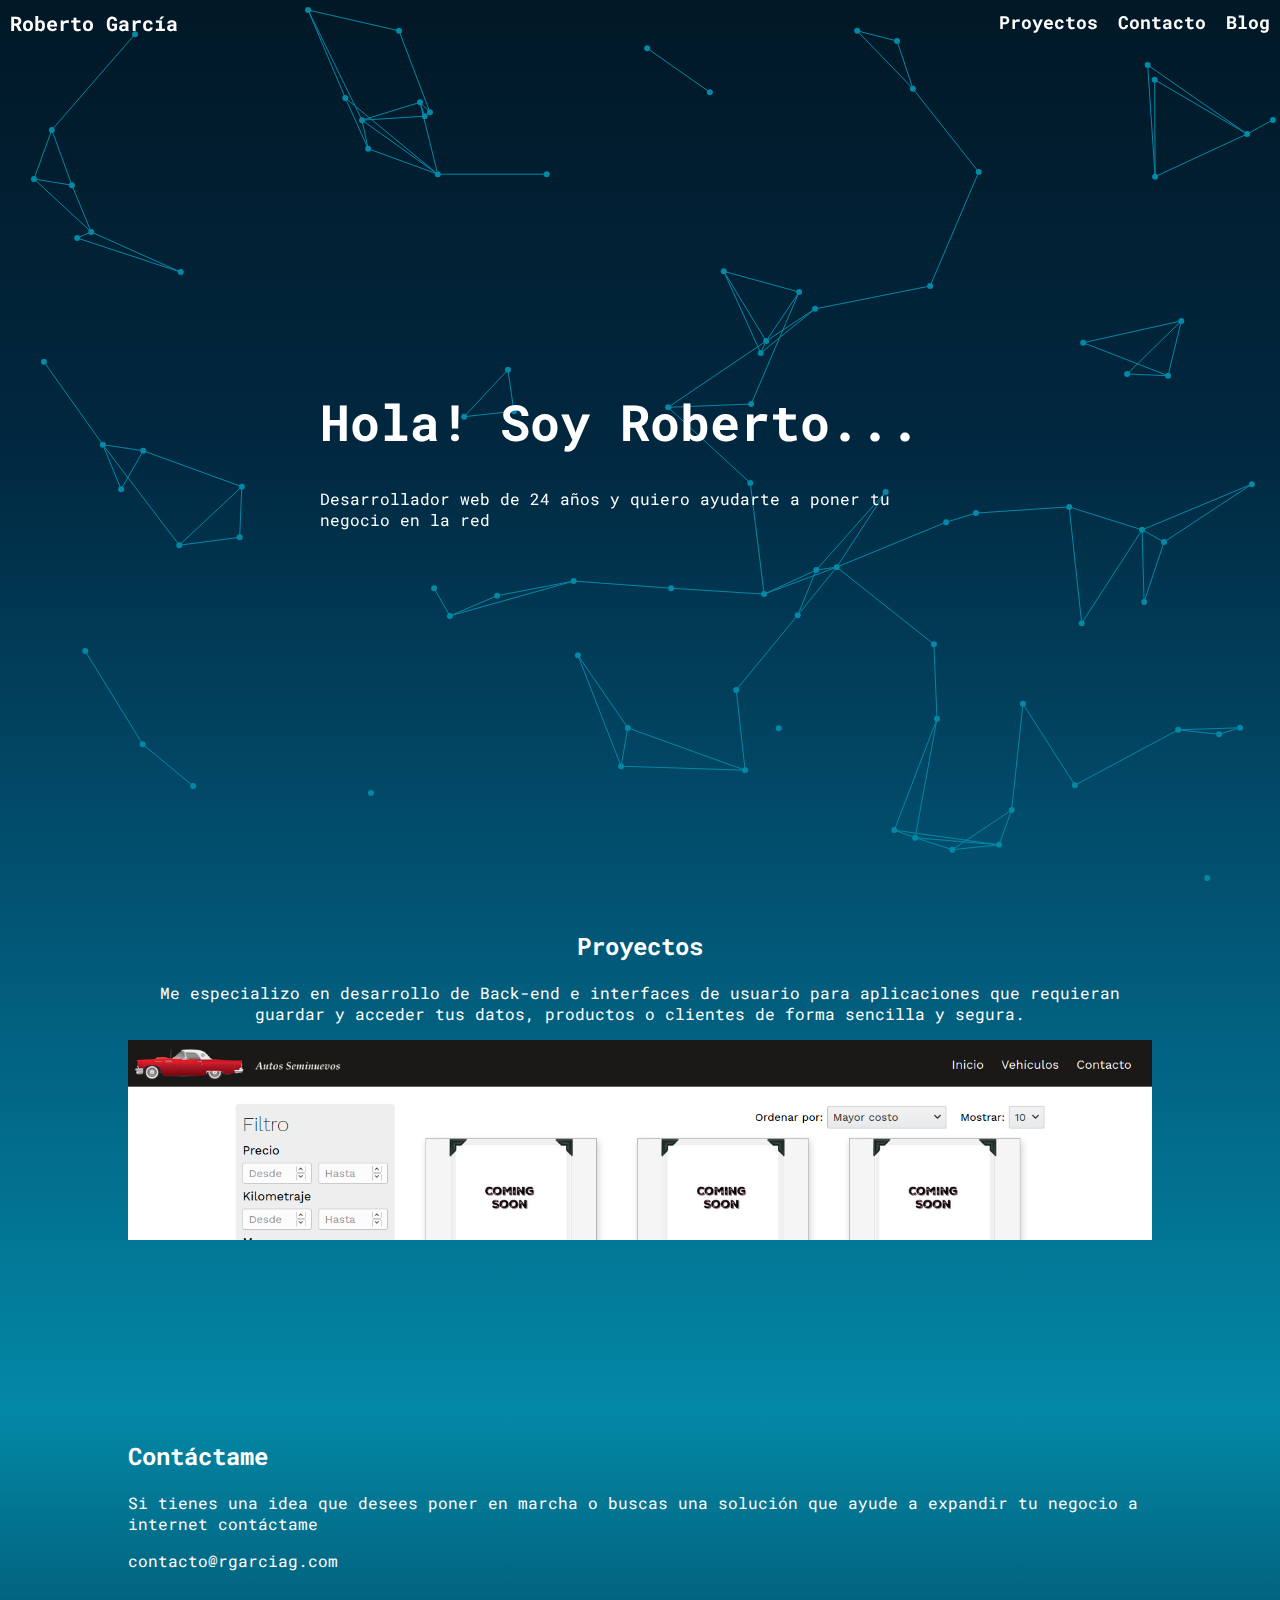
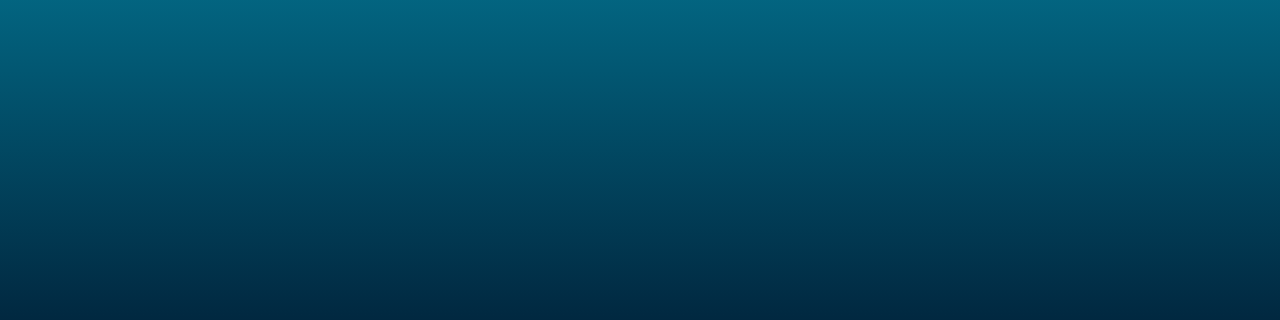
<file: index.html>
<!DOCTYPE html>
<html lang="es">
    <head>
        <meta charset="utf-8">
        <meta name="viewport" content="width=device-width, initial-scale=1">
		
		<link rel="preconnect" href="https://fonts.gstatic.com">
		<link href="https://fonts.googleapis.com/css2?family=Roboto+Mono:wght@100;400;700&display=swap" rel="stylesheet"> 
		<link rel="stylesheet" href="css/main.css"/>

		<title>Roberto Garc&iacute;a</title>
	</head>
	<body>
		<header class="site-header">
			<div id="canvas-container">
				<div class="barra">
					<div class="logo">
						<span>Roberto Garc&iacute;a</span>
					</div>
					<div class="navegacion">
						<div>
							<a href="#proyectos">Proyectos</a>
						</div>
						<div>
							<a href="#contacto">Contacto</a>
						</div>
						<div>
							<a href="#">Blog</a>
						</div>
					</div>
				</div>
				<canvas id="game">
				</canvas>
				<div class="titulo">
					<h1>Hola! Soy Roberto...</h1>
					<p>Desarrollador web de 24 a&ntilde;os y quiero ayudarte a poner tu negocio en la red</p>
				</div>
			</div>
		</header>
		
		<main id="proyectos">
			<div class="contenedor">
				<div class="encabezado">
					<h2>Proyectos</h2>
					<p>Me especializo en desarrollo de Back-end e interfaces de usuario para aplicaciones que requieran guardar y acceder tus datos, productos o clientes de forma sencilla y segura.</p>
				</div>
				<div class="catalogo">
					<div class="proyecto hover-to-show-link">
						<div class="descripcion-proyecto hover-to-show">
							<h4>Venta de Veh&iacute;culos Seminuevos</h4>
							<p>En este demo podr&aacute;s explorar mi trabajo para crear una página de venta de autos. Lo que se muestra es una mera platilla, pero juntos podemos crear una p&aacute;gina personalizada para tu negocio.</p>
						</div>
					</div>
				</div>
			</div>
		</main>

		<section id="contacto">
			<div class="contenedor">
				<h2>Cont&aacute;ctame</h2>
				<p>Si tienes una idea que desees poner en marcha o buscas una solución que ayude a expandir tu negocio a internet contáctame</p>
				<p>contacto@rgarciag.com</p>
			</div>
		</section>

		<footer>
		</footer>
		<script type="text/javascript" src="js/background.js"></script>
	</body>
</html>
</file>
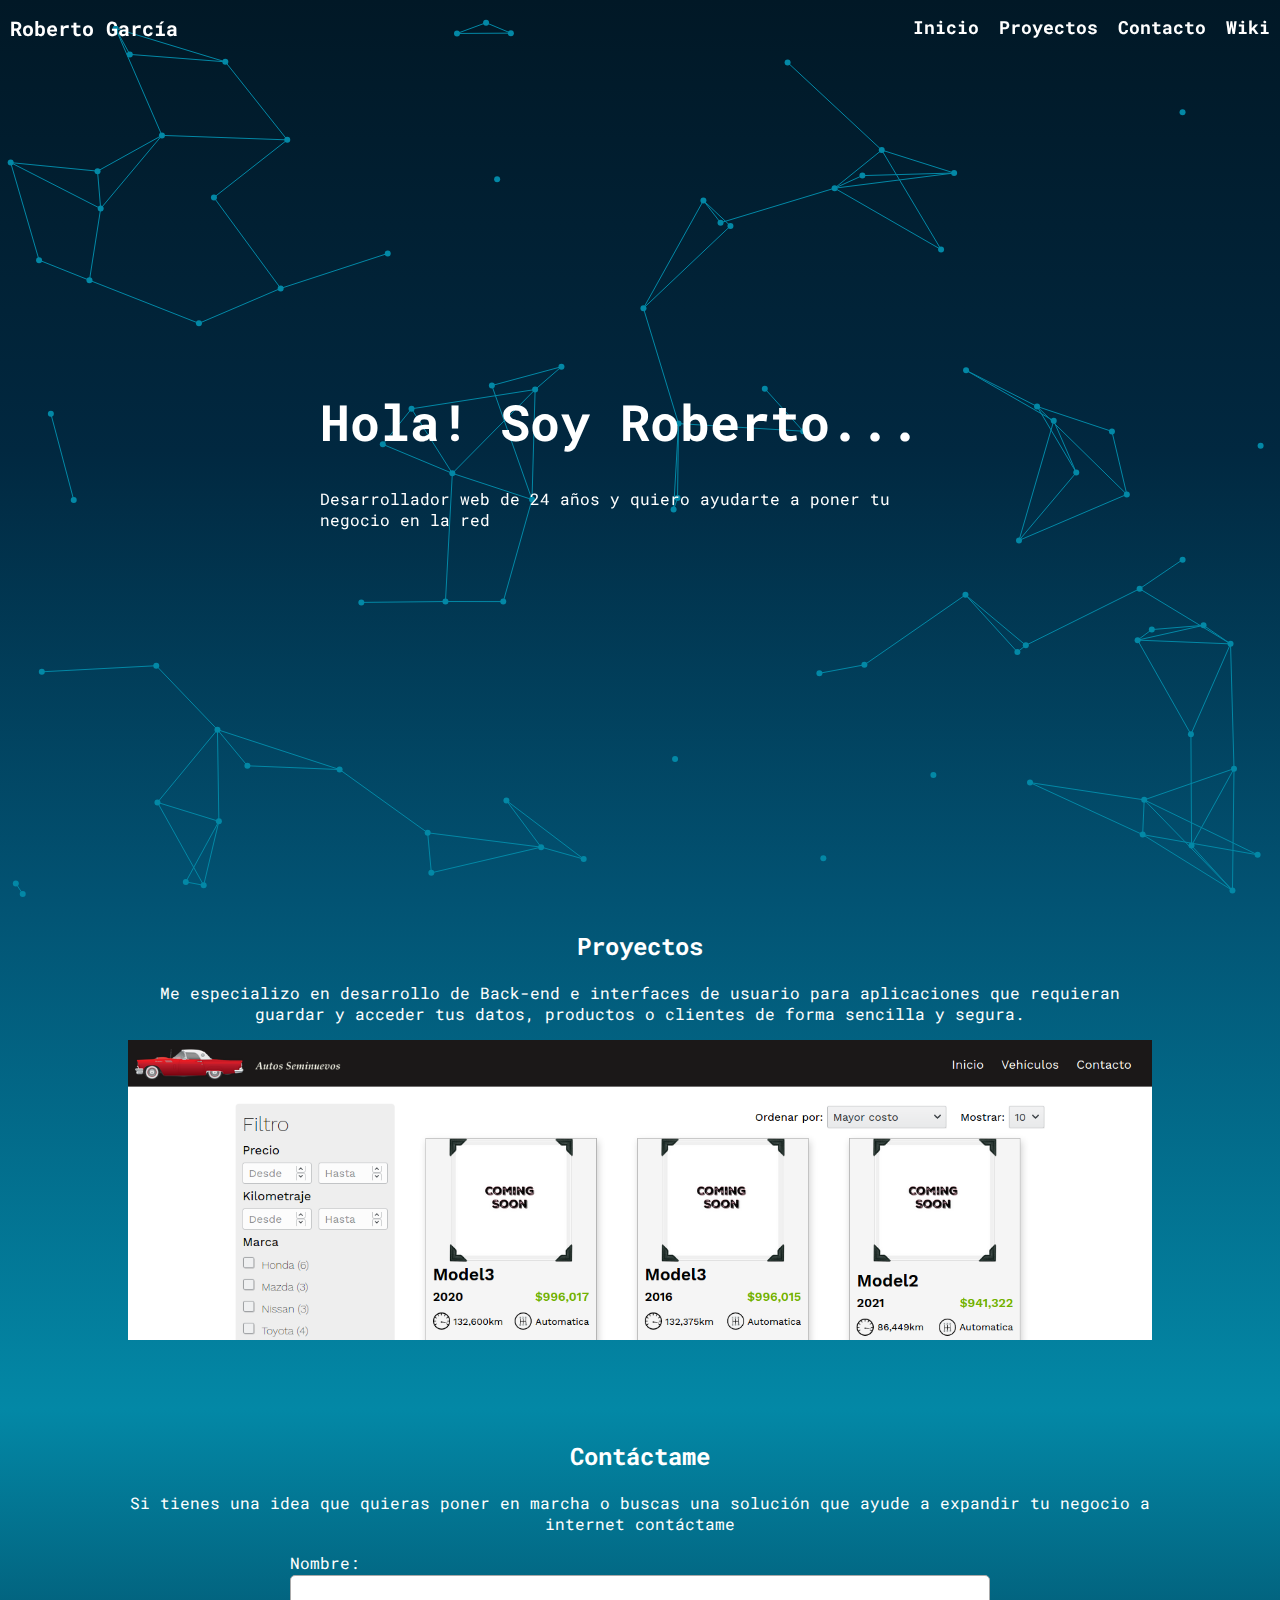
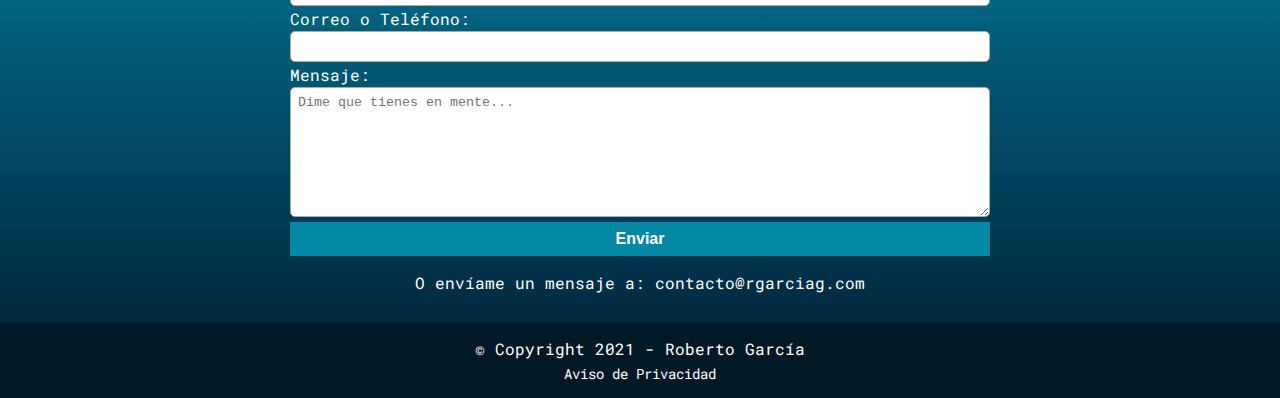
<file: public/index.html>
<!DOCTYPE html>
<html lang="es">
    <head>
        <meta charset="utf-8">
        <meta name="viewport" content="width=device-width, initial-scale=1">
		<meta property="og:title" content="Desarrollo de Software">
		<meta property="og:image" content="imgs/preview.png">
		
		<link rel="preconnect" href="https://fonts.gstatic.com">
		<link href="https://fonts.googleapis.com/css2?family=Roboto+Mono:wght@100;400;700&display=swap" rel="stylesheet"> 
		<link rel="stylesheet" href="css/main.css"/>

		<title>Roberto Garc&iacute;a</title>
	</head>
	<body>
		<header class="site-header">
			<div id="canvas-container">
				<div class="barra-inicio">
					<div class="logo">
						<span>Roberto Garc&iacute;a</span>
					</div>
					<div class="navegacion">
						<a href="#">
							<div>Inicio</div>
						</a>
						<a href="#proyectos">
							<div>Proyectos</div>
						</a>
						<a href="#contacto">
							<div>Contacto</div>
						</a>
						<a href="http://wiki.rgarciag.com" target="_blank">
							<div>Wiki</div>
						</a>
					</div>
				</div>
				<canvas id="game">
				</canvas>
				<div class="titulo">
					<h1>Hola! Soy Roberto...</h1>
					<p>Desarrollador web de 24 a&ntilde;os y quiero ayudarte a poner tu negocio en la red</p>
				</div>
			</div>
		</header>
		
		<main id="proyectos">
			<div class="contenedor">
				<div class="encabezado">
					<h2>Proyectos</h2>
					<p>Me especializo en desarrollo de Back-end e interfaces de usuario para aplicaciones que requieran guardar y acceder tus datos, productos o clientes de forma sencilla y segura.</p>
				</div>
				<div class="catalogo">
					<div class="proyecto hover-to-show-link">
						<div class="contenedor-preview">
							<img src="imgs/seminuevos.png" alt="Pagina de Vehiculos seminuevos"/>
						</div>
						<div class="descripcion-proyecto hover-to-show">
							<h4>Venta de Veh&iacute;culos Seminuevos</h4>
							<p>En este demo podr&aacute;s explorar mi trabajo para crear una página de venta de autos. Lo que se muestra es una mera platilla, pero juntos podemos crear una p&aacute;gina personalizada para tu negocio.</p>
							<a href="http://seminuevos.rgarciag.com" target="_blank">Ir a demo</a>
						</div>
					</div>
				</div>
			</div>
		</main>

		<section id="contacto">
			<div class="contenedor">
				<div class="encabezado">
					<h2>Cont&aacute;ctame</h2>
					<p>Si tienes una idea que quieras poner en marcha o buscas una solución que ayude a expandir tu negocio a internet contáctame</p>
				</div>
				<form id="form-contacto" class="form-contacto" action="contacto.php" method="POST">
					<div>
						<label for="name">Nombre:</label>
						<input type="text" id="name" name="name" required/>
					</div>
					<div>
						<label for="mailphone">Correo o Tel&eacute;fono:</label>
						<input type="text" id="mailphone" name="mailphone" required/>
					</div>
					<div>
						<label for="message">Mensaje:</label>
						<textarea id="message" name="message" placeholder="Dime que tienes en mente..." required></textarea>
					</div>
					<div>
						<button class="g-recaptcha" data-sitekey="6LdPVr8aAAAAAPNOtKsfUVYj6H03ull6Q5x7RUY7" data-callback="onSubmit" data-action="submit">Enviar</button>
					</div>
				</form>
				<div class="encabezado">
					<p>O envíame un mensaje a: contacto@rgarciag.com</p>
				</div>
			</div>
		</section>

		<footer class="site-footer">
			<div class="copy">
				<p>&#169; Copyright 2021 - Roberto Garc&iacute;a</p>
				<p class="disclaimer"><a href="aviso.html">Aviso de Privacidad</a></p>
			</div>
		</footer>
		<script src="https://www.google.com/recaptcha/api.js"></script>
		<script type="text/javascript" src="js/background.js"></script>
		<script type="text/javascript" src="js/main.js"></script>
	</body>
</html>
</file>
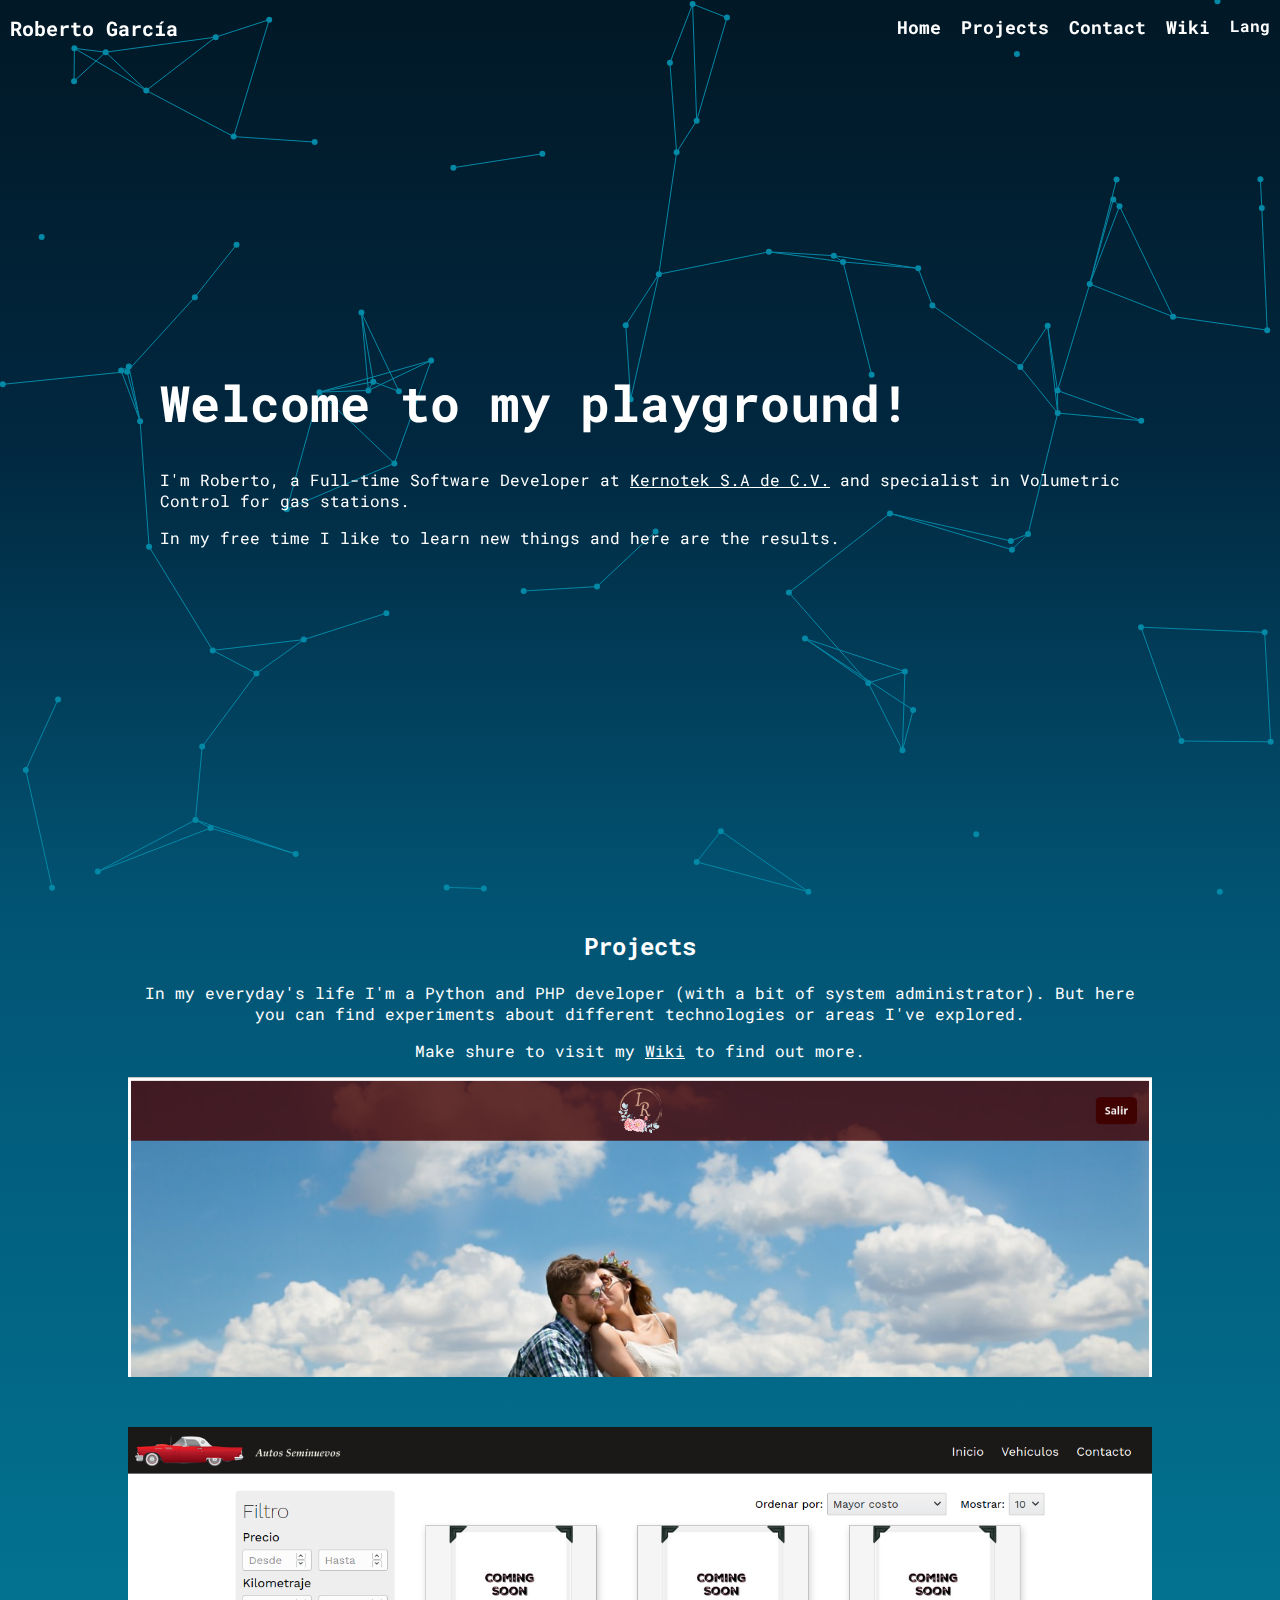
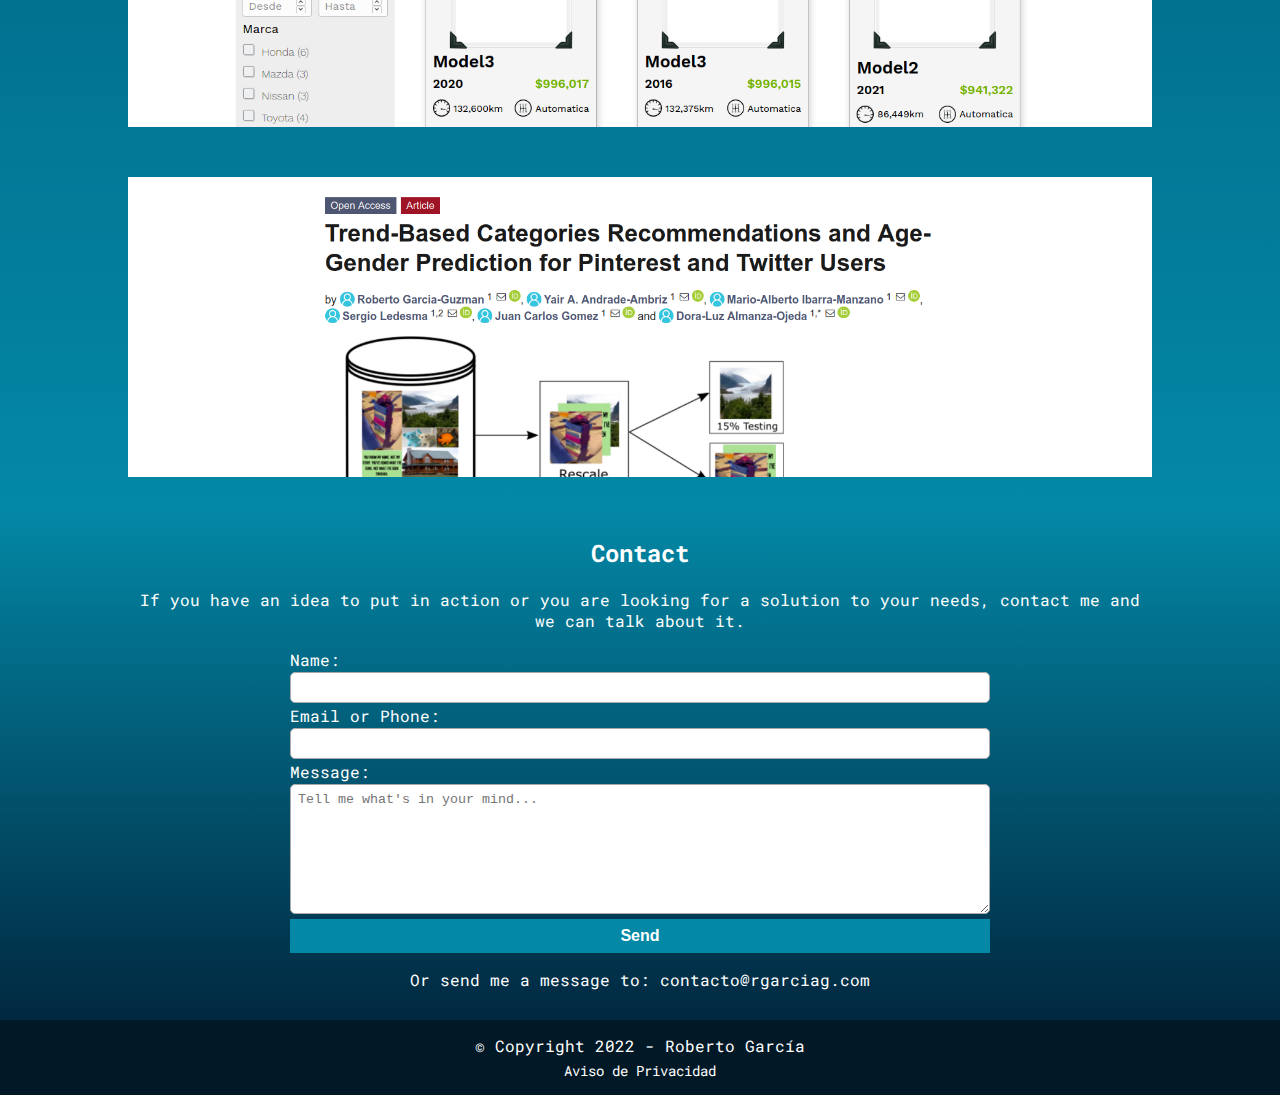
<file: public/en/index.html>
<!DOCTYPE html>
<html lang="es">
    <head>
        <meta charset="utf-8">
        <meta name="viewport" content="width=device-width, initial-scale=1">
		<meta property="og:title" content="Software Development">
		<meta property="og:image" content="imgs/preview.png">
		
		<link rel="preconnect" href="https://fonts.gstatic.com">
		<link href="https://fonts.googleapis.com/css2?family=Roboto+Mono:wght@100;400;700&display=swap" rel="stylesheet"> 
		<link rel="stylesheet" href="css/main.css"/>

		<title>Roberto Garc&iacute;a</title>
	</head>
	<body>
		<header class="site-header">
			<div id="canvas-container">
				<div class="barra-inicio">
					<div class="logo">
						<span>Roberto Garc&iacute;a</span>
					</div>
					<div class="navegacion">
						<a href="#">
							<div>Home</div>
						</a>
						<a href="#proyectos">
							<div>Projects</div>
						</a>
						<a href="#contacto">
							<div>Contact</div>
						</a>
						<a href="http://wiki.rgarciag.com" target="_blank">
							<div>Wiki</div>
						</a>
						<div class="dropdown">
							<button class="dropbtn">Lang</button>
							<div class="dropdown-content">
								<a href="/es">Espa&ntilde;ol</a>
							</div>
						</div>
					</div>
				</div>
				<canvas id="game">
				</canvas>
				<div class="titulo">
					<h1>Welcome to my playground!</h1>
					<p>I'm Roberto, a Full-time Software Developer at <a href="https://kernotek.mx" target="_blank">Kernotek S.A de C.V.</a> and specialist in Volumetric Control for gas stations.</p>
					<p>In my free time I like to learn new things and here are the results.</p>
				</div>
			</div>
		</header>
		
		<main id="proyectos">
			<div class="contenedor">
				<div class="encabezado">
					<h2>Projects</h2>
					<p>In my everyday's life I'm a Python and PHP developer (with a bit of system administrator). But here you can find experiments about different technologies or areas I've explored.</p>
					<p>Make shure to visit my <a href="http://wiki.rgarciag.com">Wiki</a> to find out more.</p>
				</div>
				<div class="catalogo">
					<div class="proyecto hover-to-show-link">
						<div class="contenedor-preview">
							<img src="imgs/miboda.png" alt="My wedding invitation"/>
						</div>
						<div class="descripcion-proyecto hover-to-show">
							<h4>My wedding invitation</h4>
							<p>I recently got married and decided to make my own wedding invitations. Here you can see a demo of how it looks like. Access with the credentials User: demo Password: demo.</p>
							<a href="https://demo.isisyroberto.com" target="_blank">Go to demo</a>
						</div>
					</div>
					<div class="proyecto hover-to-show-link">
						<div class="contenedor-preview">
							<img src="imgs/seminuevos.png" alt="Used Car For Sale"/>
						</div>
						<div class="descripcion-proyecto hover-to-show">
							<h4>Used Cars For Sale</h4>
							<p>In this demo you can explore a simple web page created to feature cars for sale. What you'lls see is only a template, but it can be easily adapted to someone's needs.</p>
							<a href="http://seminuevos.rgarciag.com" target="_blank">Go to demo</a>
						</div>
					</div>
					<div class="proyecto hover-to-show-link">
						<div class="contenedor-preview">
							<img src="imgs/article.png" alt="CNN Paper"/>
						</div>
						<div class="descripcion-proyecto hover-to-show">
							<h4>Convolutional Neural Networks Paper</h4>
							<p>During my time as a student I wrote an article about how neural networks can be used to infer relevant information from users in social media. The article was published in 2020 on an indexed journal.</p>
							<a href="https://www.mdpi.com/2076-3417/10/17/5957" target="_blank">Read paper</a>
						</div>
					</div>
				</div>
			</div>
		</main>

		<section id="contacto">
			<div class="contenedor">
				<div class="encabezado">
					<h2>Contact</h2>
					<p>If you have an idea to put in action or you are looking for a solution to your needs, contact me and we can talk about it.</p>
				</div>
				<form id="form-contacto" class="form-contacto" action="contacto.php" method="POST">
					<div>
						<label for="name">Name:</label>
						<input type="text" id="name" name="name" required/>
					</div>
					<div>
						<label for="mailphone">Email or Phone:</label>
						<input type="text" id="mailphone" name="mailphone" required/>
					</div>
					<div>
						<label for="message">Message:</label>
						<textarea id="message" name="message" placeholder="Tell me what's in your mind..." required></textarea>
					</div>
					<div>
						<button class="g-recaptcha" data-sitekey="6LciEF0lAAAAAEze5W9zzGHGxtOw9tnZ8fO5Wa36" data-callback="onSubmit" data-action="submit">Send</button>
					</div>
				</form>
				<div class="encabezado">
					<p>Or send me a message to: contacto@rgarciag.com</p>
				</div>
			</div>
		</section>

		<footer class="site-footer">
			<div class="copy">
				<p>&#169; Copyright 2022 - Roberto Garc&iacute;a</p>
				<p class="disclaimer"><a href="aviso.html">Aviso de Privacidad</a></p>
			</div>
		</footer>
		<script src="https://www.google.com/recaptcha/api.js"></script>
		<script type="text/javascript" src="js/background.js"></script>
		<script type="text/javascript" src="js/main.js"></script>
	</body>
</html>
</file>
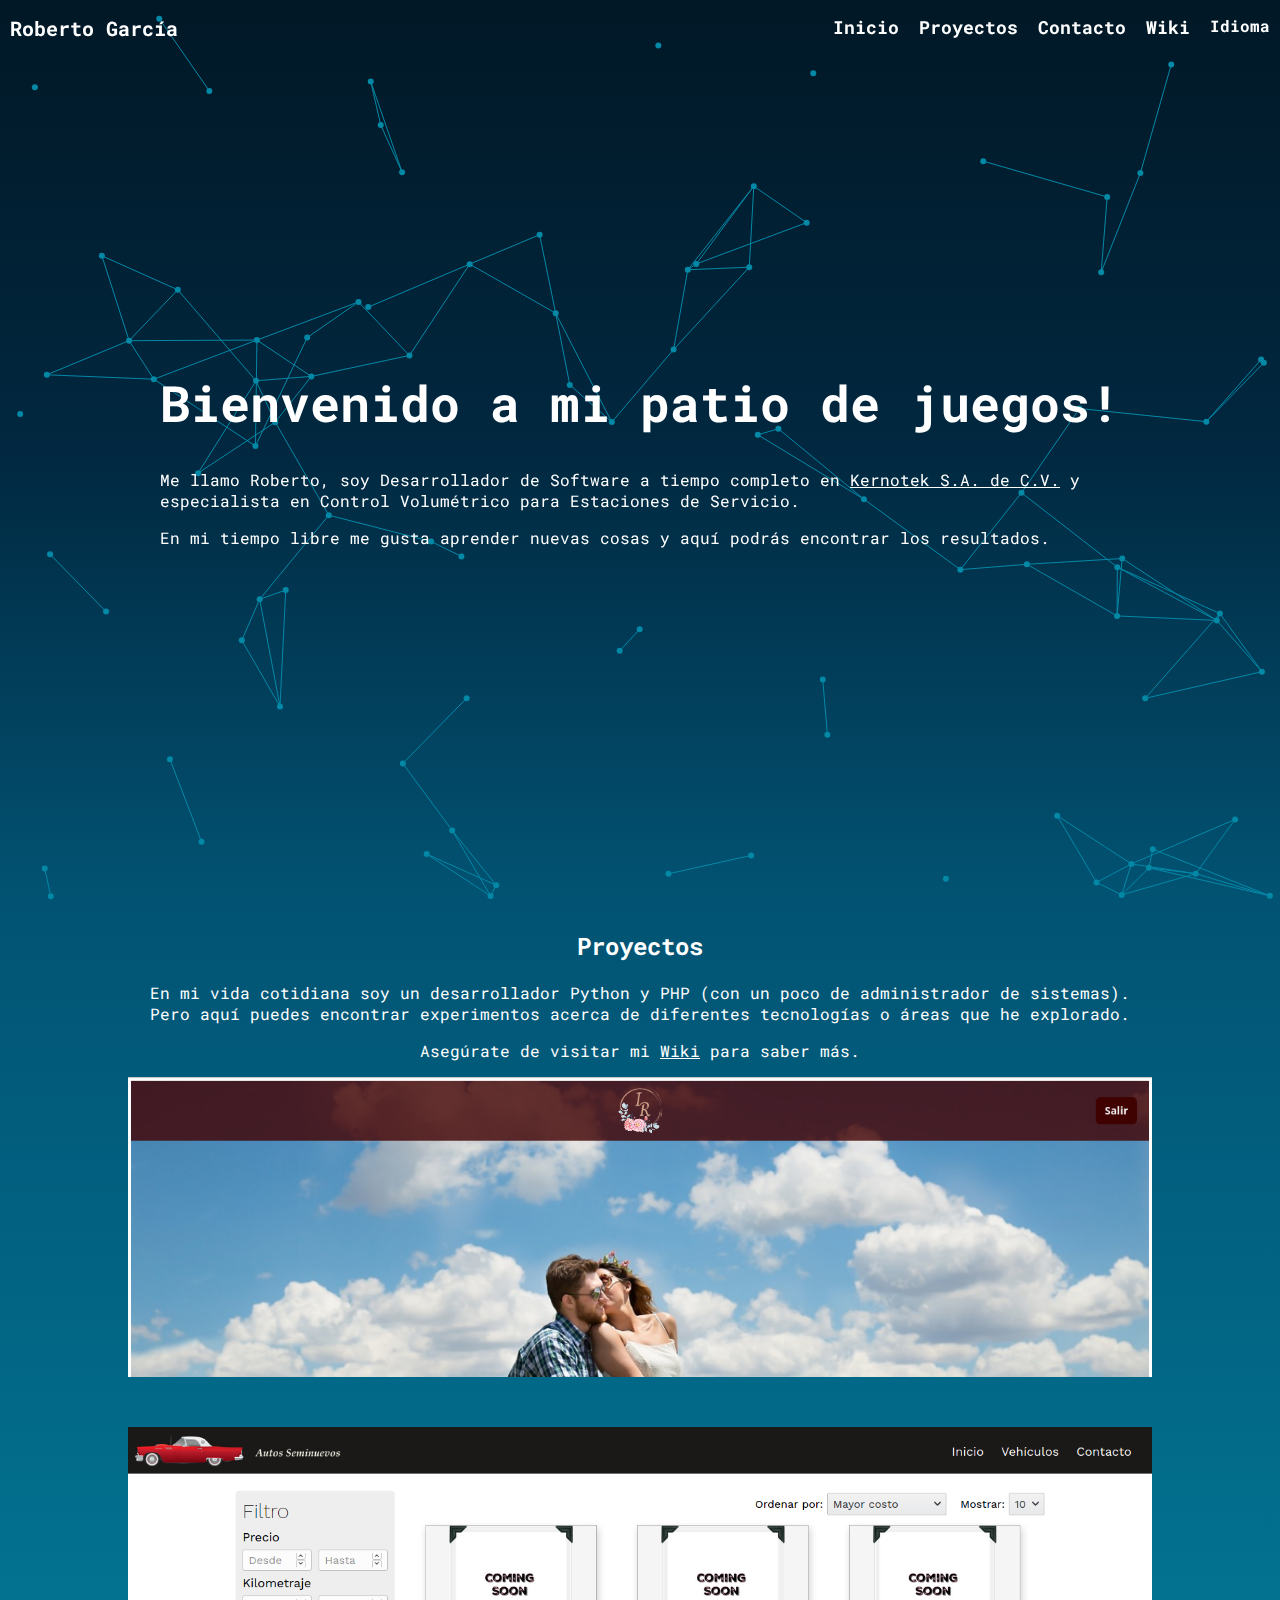
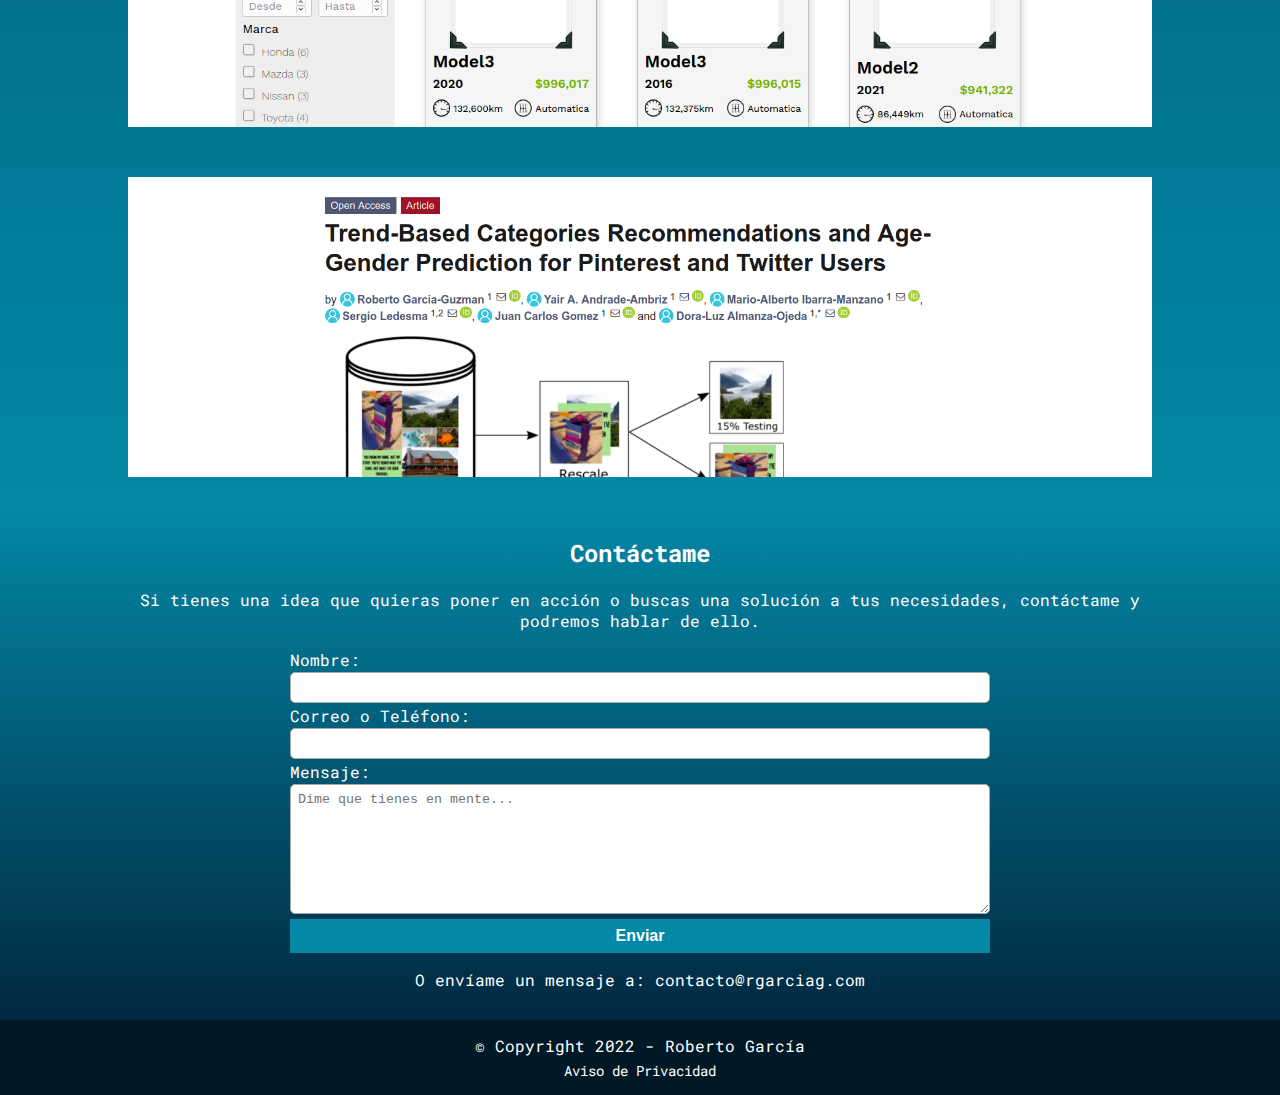
<file: public/es/index.html>
<!DOCTYPE html>
<html lang="es">
    <head>
        <meta charset="utf-8">
        <meta name="viewport" content="width=device-width, initial-scale=1">
		<meta property="og:title" content="Desarrollo de Software">
		<meta property="og:image" content="imgs/preview.png">
		
		<link rel="preconnect" href="https://fonts.gstatic.com">
		<link href="https://fonts.googleapis.com/css2?family=Roboto+Mono:wght@100;400;700&display=swap" rel="stylesheet"> 
		<link rel="stylesheet" href="css/main.css"/>

		<title>Roberto Garc&iacute;a</title>
	</head>
	<body>
		<header class="site-header">
			<div id="canvas-container">
				<div class="barra-inicio">
					<div class="logo">
						<span>Roberto Garc&iacute;a</span>
					</div>
					<div class="navegacion">
						<a href="#">
							<div>Inicio</div>
						</a>
						<a href="#proyectos">
							<div>Proyectos</div>
						</a>
						<a href="#contacto">
							<div>Contacto</div>
						</a>
						<a href="http://wiki.rgarciag.com" target="_blank">
							<div>Wiki</div>
						</a>
						<div class="dropdown">
							<button class="dropbtn">Idioma</button>
							<div class="dropdown-content">
								<a href="/en">English</a>
							</div>
						</div>
					</div>
				</div>
				<canvas id="game">
				</canvas>
				<div class="titulo">
					<h1>Bienvenido a mi patio de juegos!</h1>
					<p>Me llamo Roberto, soy Desarrollador de Software a tiempo completo en <a href="https://kernotek.mx/" target="_blank">Kernotek S.A. de C.V.</a> y especialista en Control Volum&eacute;trico para Estaciones de Servicio.</p>
					<p>En mi tiempo libre me gusta aprender nuevas cosas y aqu&iacute; podr&aacute;s encontrar los resultados.</p>
				</div>
			</div>
		</header>
		
		<main id="proyectos">
			<div class="contenedor">
				<div class="encabezado">
					<h2>Proyectos</h2>
					<p>En mi vida cotidiana soy un desarrollador Python y PHP (con un poco de administrador de sistemas). Pero aqu&iacute; puedes encontrar experimentos acerca de diferentes tecnolog&iacute;as o &aacute;reas que he explorado.</p>
					<p>Aseg&uacute;rate de visitar mi <a href="http://wiki.rgarciag.com">Wiki</a> para saber m&aacute;s.</p>
				</div>
				<div class="catalogo">
					<div class="proyecto hover-to-show-link">
						<div class="contenedor-preview">
							<img src="imgs/miboda.png" alt="Invitacion a mi boda"/>
						</div>
						<div class="descripcion-proyecto hover-to-show">
							<h4>Invitaci&oacute;n a mi boda</h4>
							<p>Recientemente me cas&eacute; y decid&iacute; hacer mis propias invitaciones. En el siguiente p&aacute;gina se muestra una demo de c&oacute;mo se ve la invitaci&oacute;n. Acceder con las credenciales Usuario: demo y Contrase&ntilde;a: demo.</p>
							<a href="https://demo.isisyroberto.com" target="_blank">Ir a demo</a>
						</div>
					</div>
					<div class="proyecto hover-to-show-link">
						<div class="contenedor-preview">
							<img src="imgs/seminuevos.png" alt="Pagina de Vehiculos seminuevos"/>
						</div>
						<div class="descripcion-proyecto hover-to-show">
							<h4>Venta de Veh&iacute;culos Seminuevos</h4>
							<p>En este demo podr&aacute;s explorar una página de venta de autos. Lo que se muestra es una mera platilla, pero pude ser adaptada facilmente a las necesidades de alguien espec&iacute;fico.</p>
							<a href="http://seminuevos.rgarciag.com" target="_blank">Ir a demo</a>
						</div>
					</div>
					<div class="proyecto hover-to-show-link">
						<div class="contenedor-preview">
							<img src="imgs/article.png" alt="CNN Paper"/>
						</div>
						<div class="descripcion-proyecto hover-to-show">
							<h4>Publicaci&oacute;n sobre Redes Neuronales Convolucionales</h4>
							<p>Durante mi tiempo como estudiante escrib&iacute; un art&iacute;culo sobre c&oacute;mo se puede usar una red neuronal para inferir informaci&oacute;n relevante de usuarios en redes sociales. El art&iacute;culo fue publicado en 2020 en una revista cient&iacute;fica indexada.</p>
							<a href="https://www.mdpi.com/2076-3417/10/17/5957" target="_blank">Leer art&iacute;culo</a>
						</div>
					</div>
				</div>
			</div>
		</main>

		<section id="contacto">
			<div class="contenedor">
				<div class="encabezado">
					<h2>Cont&aacute;ctame</h2>
					<p>Si tienes una idea que quieras poner en acci&oacute;n o buscas una solución a tus necesidades, cont&aacute;ctame y podremos hablar de ello.</p>
				</div>
				<form id="form-contacto" class="form-contacto" action="contacto.php" method="POST">
					<div>
						<label for="name">Nombre:</label>
						<input type="text" id="name" name="name" required/>
					</div>
					<div>
						<label for="mailphone">Correo o Tel&eacute;fono:</label>
						<input type="text" id="mailphone" name="mailphone" required/>
					</div>
					<div>
						<label for="message">Mensaje:</label>
						<textarea id="message" name="message" placeholder="Dime que tienes en mente..." required></textarea>
					</div>
					<div>
						<button class="g-recaptcha" data-sitekey="6LciEF0lAAAAAEze5W9zzGHGxtOw9tnZ8fO5Wa36" data-callback="onSubmit" data-action="submit">Enviar</button>
					</div>
				</form>
				<div class="encabezado">
					<p>O envíame un mensaje a: contacto@rgarciag.com</p>
				</div>
			</div>
		</section>

		<footer class="site-footer">
			<div class="copy">
				<p>&#169; Copyright 2022 - Roberto Garc&iacute;a</p>
				<p class="disclaimer"><a href="aviso.html">Aviso de Privacidad</a></p>
			</div>
		</footer>
		<script src="https://www.google.com/recaptcha/api.js"></script>
		<script type="text/javascript" src="js/background.js"></script>
		<script type="text/javascript" src="js/main.js"></script>
	</body>
</html>
</file>
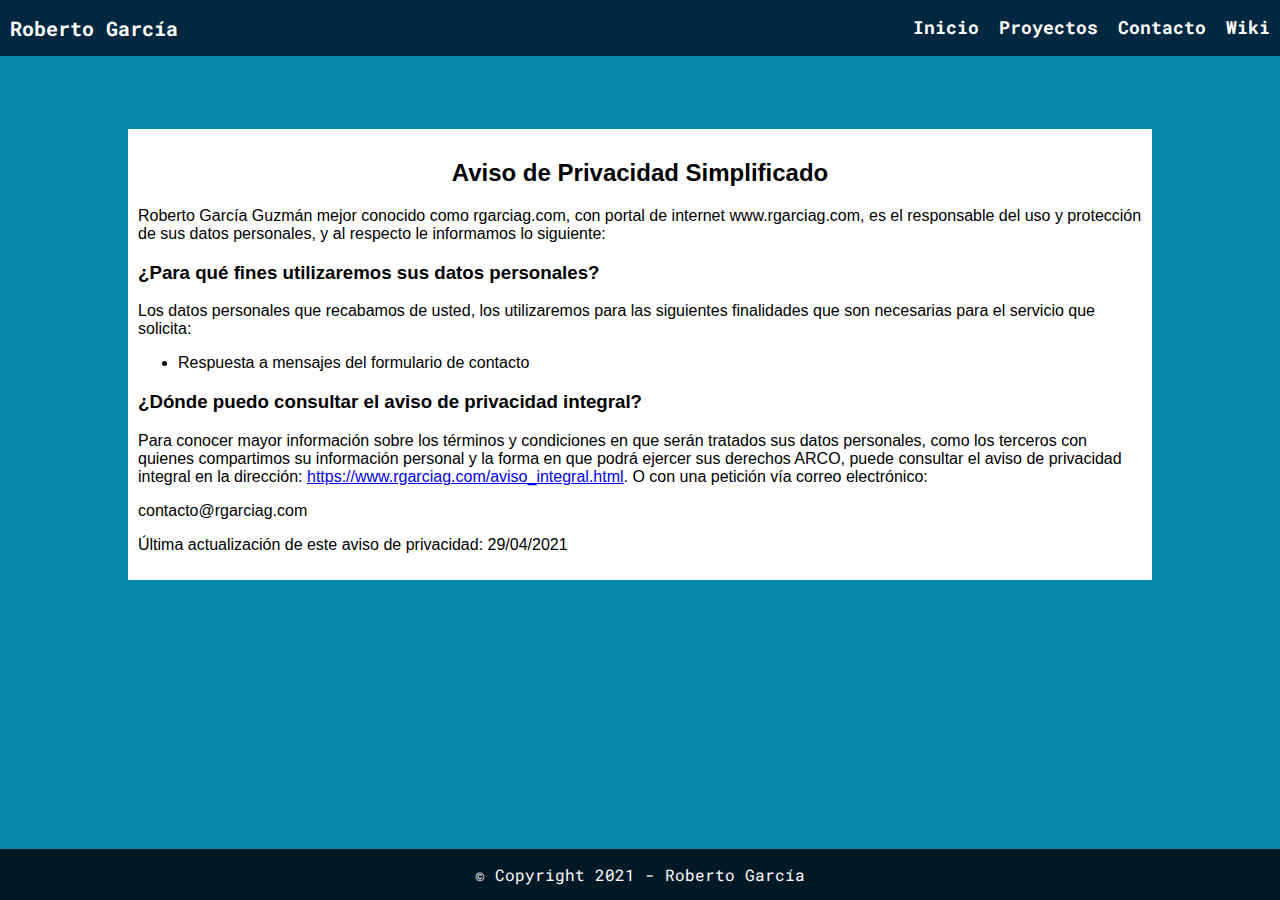
<file: public/aviso.html>
<!DOCTYPE html>
<html lang="es">
    <head>
        <meta charset="utf-8">
        <meta name="viewport" content="width=device-width, initial-scale=1">
		
		<link rel="preconnect" href="https://fonts.gstatic.com">
		<link href="https://fonts.googleapis.com/css2?family=Roboto+Mono:wght@100;400;700&display=swap" rel="stylesheet"> 
		<link rel="stylesheet" href="css/main.css"/>

		<title>Aviso de Privacidad</title>
	</head>
	<body class="body-contacto">
		<header>
			<div class="barra contacto">
				<div class="logo">
					<span>Roberto Garc&iacute;a</span>
				</div>
				<div class="navegacion">
					<div>
						<a href="/">Inicio</a>
					</div>
					<div>
						<a href="/#proyectos">Proyectos</a>
					</div>
					<div>
						<a href="/#contacto">Contacto</a>
					</div>
					<div>
						<a href="http://wiki.rgarciag.com">Wiki</a>
					</div>
				</div>
			</div>
		</header>

		<main>
			<div class="aviso">
				<div class="texto">
					<h2>Aviso de Privacidad Simplificado</h2>

					<p>Roberto García Guzmán mejor conocido como rgarciag.com, con portal de internet www.rgarciag.com, es el responsable del uso y protección de sus datos personales, y al respecto le informamos lo siguiente:</p>

					<h3>¿Para qué fines utilizaremos sus datos personales?</h3>

					<p>Los datos personales que recabamos de usted, los utilizaremos para las siguientes finalidades que son necesarias para el servicio que solicita:<p>
					
					<ul>
						<li>Respuesta a mensajes del formulario de contacto</li>
					</ul>

					<h3>¿Dónde puedo consultar el aviso de privacidad integral?</h3>

					<p>Para conocer mayor información sobre los términos y condiciones en que serán tratados sus datos personales, como los terceros con quienes compartimos su información personal y la forma en que podrá ejercer sus derechos ARCO, puede consultar el aviso de privacidad integral en la dirección: <a href="aviso_integral.html">https://www.rgarciag.com/aviso_integral.html</a>. O con una petición vía correo electrónico:</p>

					<p>contacto@rgarciag.com</p>

					<p>Última actualización de este aviso de privacidad: 29/04/2021</p>
				</div>
			</div>
		</main>

		<footer class="site-footer">
			<div class="copy">
				<p>&#169; Copyright 2021 - Roberto Garc&iacute;a</p>
			</div>
		</footer>
	</body>
</html>
</file>
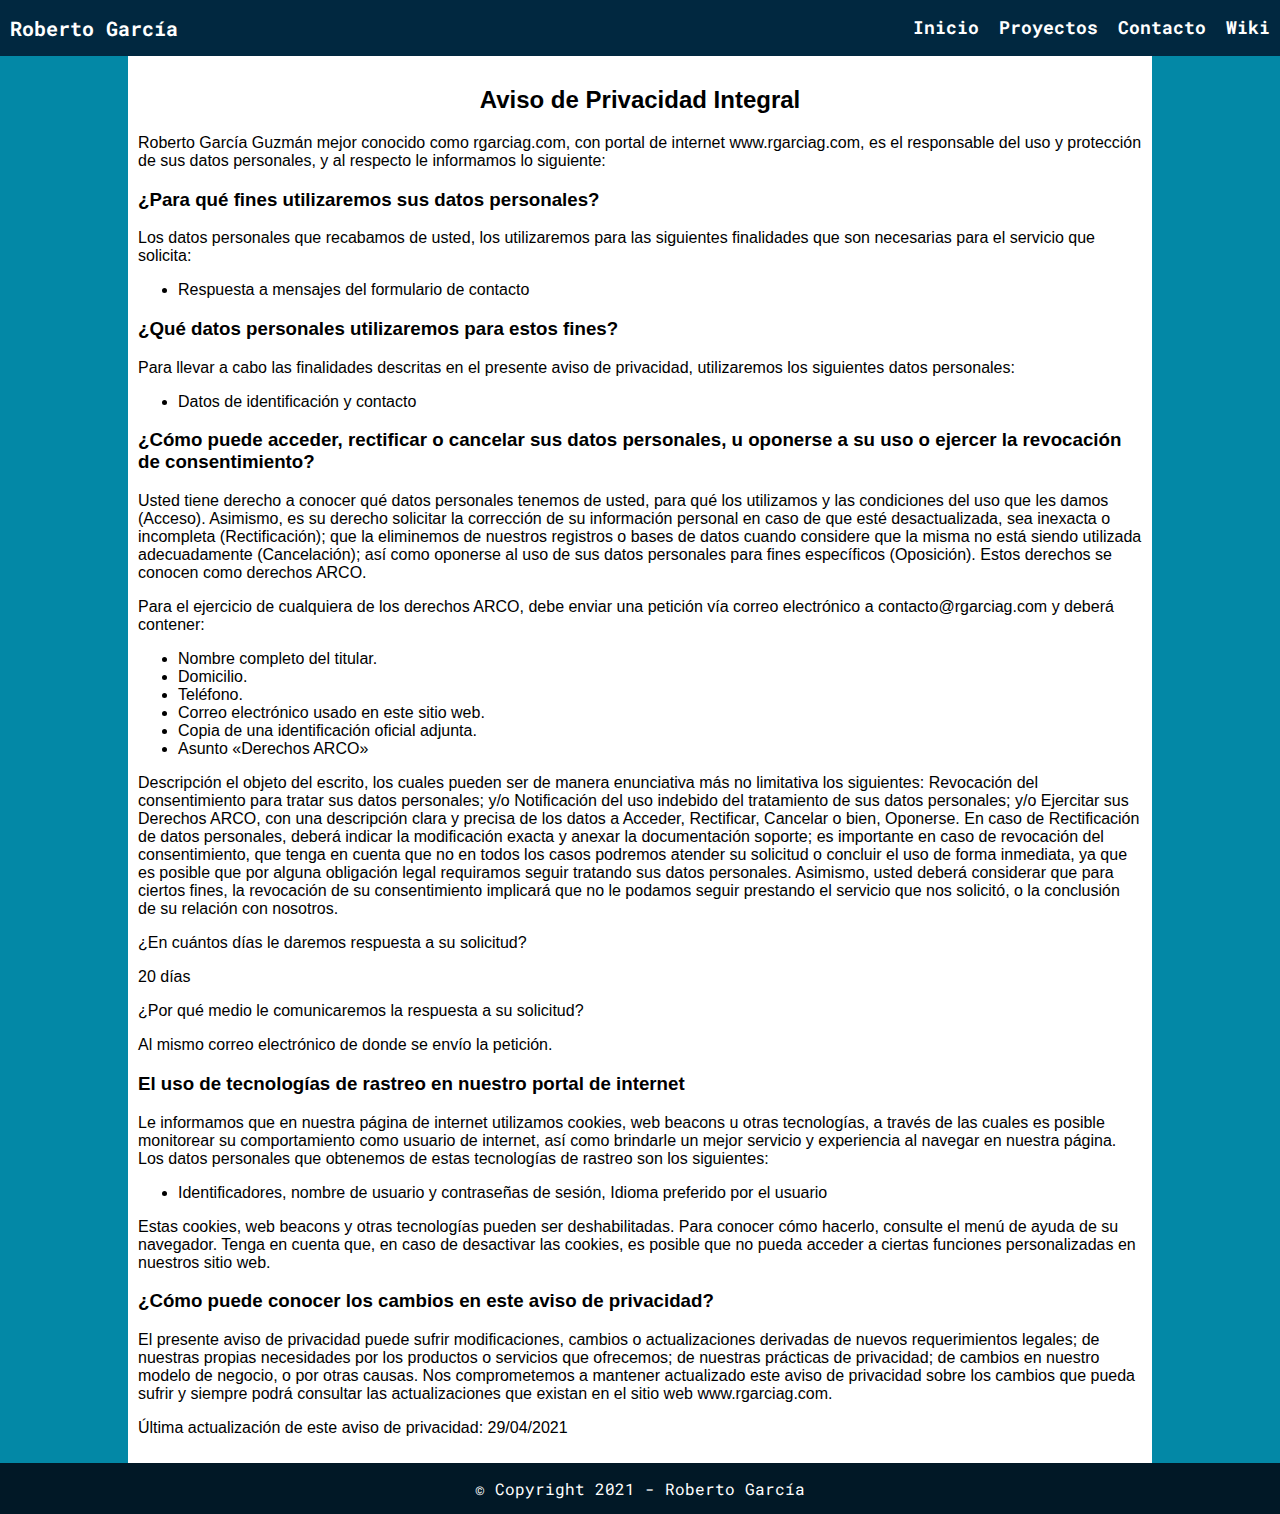
<file: public/aviso_integral.html>
<!DOCTYPE html>
<html lang="es">
    <head>
        <meta charset="utf-8">
        <meta name="viewport" content="width=device-width, initial-scale=1">
		
		<link rel="preconnect" href="https://fonts.gstatic.com">
		<link href="https://fonts.googleapis.com/css2?family=Roboto+Mono:wght@100;400;700&display=swap" rel="stylesheet"> 
		<link rel="stylesheet" href="css/main.css"/>

		<title>Aviso de Privacidad Integral</title>
	</head>
	<body class="body-contacto">
		<header>
			<div class="barra contacto">
				<div class="logo">
					<span>Roberto Garc&iacute;a</span>
				</div>
				<div class="navegacion">
					<div>
						<a href="/">Inicio</a>
					</div>
					<div>
						<a href="/#proyectos">Proyectos</a>
					</div>
					<div>
						<a href="/#contacto">Contacto</a>
					</div>
					<div>
						<a href="http://wiki.rgarciag.com">Wiki</a>
					</div>
				</div>
			</div>
		</header>

		<main>
			<div class="aviso">
				<div class="texto">
					<h2>Aviso de Privacidad Integral</h2>

					<p>Roberto García Guzmán mejor conocido como rgarciag.com, con portal de internet www.rgarciag.com, es el responsable del uso y protección de sus datos personales, y al respecto le informamos lo siguiente:</p>

					<h3>¿Para qué fines utilizaremos sus datos personales?</h3>

					<p>Los datos personales que recabamos de usted, los utilizaremos para las siguientes finalidades que son necesarias para el servicio que solicita:</p>

					<ul>
						<li>Respuesta a mensajes del formulario de contacto</li>
					</ul>

					<h3>¿Qué datos personales utilizaremos para estos fines?</h3>

					<p>Para llevar a cabo las finalidades descritas en el presente aviso de privacidad, utilizaremos los siguientes datos personales:</p>

					<ul>
						<li>Datos de identificación y contacto</li>
					</ul>

					<h3>¿Cómo puede acceder, rectificar o cancelar sus datos personales, u oponerse a su uso o ejercer la revocación de consentimiento?</h3>

					<p>Usted tiene derecho a conocer qué datos personales tenemos de usted, para qué los utilizamos y las condiciones del uso que les damos (Acceso). Asimismo, es su derecho solicitar la corrección de su información personal en caso de que esté desactualizada, sea inexacta o incompleta (Rectificación); que la eliminemos de nuestros registros o bases de datos cuando considere que la misma no está siendo utilizada adecuadamente (Cancelación); así como oponerse al uso de sus datos personales para fines específicos (Oposición). Estos derechos se conocen como derechos ARCO.</p>

					<p>Para el ejercicio de cualquiera de los derechos ARCO, debe enviar una petición vía correo electrónico a contacto@rgarciag.com y deberá contener:</p>

					<ul>
						<li>Nombre completo del titular.</li>
						<li>Domicilio.</li>
						<li>Teléfono.</li>
						<li>Correo electrónico usado en este sitio web.</li>
						<li>Copia de una identificación oficial adjunta.</li>
						<li>Asunto «Derechos ARCO»</li>
					</ul>

					<p>Descripción el objeto del escrito, los cuales pueden ser de manera enunciativa más no limitativa los siguientes: Revocación del consentimiento para tratar sus datos personales; y/o Notificación del uso indebido del tratamiento de sus datos personales; y/o Ejercitar sus Derechos ARCO, con una descripción clara y precisa de los datos a Acceder, Rectificar, Cancelar o bien, Oponerse. En caso de Rectificación de datos personales, deberá indicar la modificación exacta y anexar la documentación soporte; es importante en caso de revocación del consentimiento, que tenga en cuenta que no en todos los casos podremos atender su solicitud o concluir el uso de forma inmediata, ya que es posible que por alguna obligación legal requiramos seguir tratando sus datos personales. Asimismo, usted deberá considerar que para ciertos fines, la revocación de su consentimiento implicará que no le podamos seguir prestando el servicio que nos solicitó, o la conclusión de su relación con nosotros.</p>

					<p>¿En cuántos días le daremos respuesta a su solicitud?</p>
					<p>20 días</p>

					<p>¿Por qué medio le comunicaremos la respuesta a su solicitud?</p>
					<p>Al mismo correo electrónico de donde se envío la petición.</p>

					<h3>El uso de tecnologías de rastreo en nuestro portal de internet</h3>

					<p>Le informamos que en nuestra página de internet utilizamos cookies, web beacons u otras tecnologías, a través de las cuales es posible monitorear su comportamiento como usuario de internet, así como brindarle un mejor servicio y experiencia al navegar en nuestra página. Los datos personales que obtenemos de estas tecnologías de rastreo son los siguientes:</p>

					<ul>
						<li>Identificadores, nombre de usuario y contraseñas de sesión, Idioma preferido por el usuario</li>
					</ul>

					<p>Estas cookies, web beacons y otras tecnologías pueden ser deshabilitadas. Para conocer cómo hacerlo, consulte el menú de ayuda de su navegador. Tenga en cuenta que, en caso de desactivar las cookies, es posible que no pueda acceder a ciertas funciones personalizadas en nuestros sitio web.</p>

					<h3>¿Cómo puede conocer los cambios en este aviso de privacidad?</h3>

					<p>El presente aviso de privacidad puede sufrir modificaciones, cambios o actualizaciones derivadas de nuevos requerimientos legales; de nuestras propias necesidades por los productos o servicios que ofrecemos; de nuestras prácticas de privacidad; de cambios en nuestro modelo de negocio, o por otras causas. Nos comprometemos a mantener actualizado este aviso de privacidad sobre los cambios que pueda sufrir y siempre podrá consultar las actualizaciones que existan en el sitio web www.rgarciag.com.</p>

					<p>Última actualización de este aviso de privacidad: 29/04/2021</p>
				</div>
			</div>
		</main>

		<footer class="site-footer">
			<div class="copy">
				<p>&#169; Copyright 2021 - Roberto Garc&iacute;a</p>
			</div>
		</footer>
	</body>
</html>
</file>
<file: css/main.css>
html {
	font-size: 62.5%; /* Reset para rem. 62.5% = 10px de 16ps */
	box-sizing: border-box;
}

*, *:before, *:after {
	box-sizing: inherit;
}

body {
	min-height: 100vh;
	margin: 0;
	display: grid;
	grid-template-rows: 1fr;
	font-family: 'Roboto Mono', monospace;
	font-size: 1.6rem;
}

img {
	max-width: 100%;
}

/* Globales */
a {
	text-decoration: none;
}

.hover-to-show { 
	opacity: 0;
	transition: all .2s ease-in-out;
}

.hover-to-show-link:hover .hover-to-show {
	opacity: 1;
	transition: all .2s ease-in-out;
}

/* Header */
.site-header {
	height: 100vh;
	display: flex;
	flex-direction: column;
}

.barra {
	position: absolute;
	top: 0;
	left: 0;
	width: 100%;
	display: flex;
	justify-content: space-between;
}

.logo {
	padding: 1rem;
	color: white;
	font-weight: 700;
	font-size: 2rem;
}

.navegacion {
	display: flex;
}

.navegacion div {
	padding: 1rem;
}

.navegacion div:hover {
	background-color: #0388A6;
}

.navegacion a {
	text-decoration: none;
	color: white;
	font-size: 1.8rem;
	font-weight: 700;
}

.titulo {
	position: absolute;
	top: 50%;
	left: 50%;
	color: white;
	transform: translateY(-50%);
}

.titulo h1 {
	position: relative;
	left: -50%;
	font-size: 5rem;
}

.titulo p {
	position: relative;
	left: -50%;
}

#canvas-container {
	flex-grow: 1;
}

/* Secciones */
.contenedor {
	min-height: 50vh;
	width: 80%;
	margin: 3rem auto;
}

#proyectos {
	background: linear-gradient(#025373, #0388A6);
}

.encabezado {
	color: white;
	text-align: center;
}

.catalogo {
	width: 100%;
	display: flex;
	flex-direction: column;
}

.proyecto {
	background: url(../imgs/seminuevos.png);
	background-position: center top;
	background-size: cover;
	position: relative;
	width: 100%;
	min-height: 20rem;
	color: white;
}

.proyecto:hover {
	cursor: pointer;
}

.proyecto h4 {
	margin: 0 0 1rem 0;
}

.proyecto p {
	margin: 0;
	font-weight: 100;
	font-size: 1.4rem;
}

.descripcion-proyecto {
	padding: 1rem;
	background-color: #011826EE;
	position: absolute;
	bottom: 0;
}

#contacto {
	background: linear-gradient(#0388A6, #012840);
	color: white;
}
</file>
<file: public/css/main.css>
html {
	font-size: 62.5%; /* Reset para rem. 62.5% = 10px de 16ps */
	box-sizing: border-box;
}

*, *:before, *:after {
	box-sizing: inherit;
}

body {
	min-height: 100vh;
	margin: 0;
	display: grid;
	grid-template-rows: 1fr;
	font-family: 'Roboto Mono', monospace;
	font-size: 1.6rem;
}

img {
	max-width: 100%;
}

/* Globales */
.hover-to-show { 
	opacity: 0;
	transition: all .2s ease-in-out;
}

.hover-to-show-link:hover .hover-to-show {
	opacity: 1;
	transition: all .2s ease-in-out;
}

/* Header */
.site-header {
	height: 100vh;
	display: flex;
	flex-direction: column;
}

.barra-inicio {
	position: absolute;
	top: 0;
	left: 0;
	width: 100%;
	display: flex;
	justify-content: space-between;
}

.barra {
	width: 100%;
	display: flex;
	justify-content: space-between;
}

@media screen and (max-width: 720px) {
	.barra-inicio {
		justify-content: end;
	}
}

.barra.contacto{
	background-color: #012840;
}

.logo {
	display: block;
	color: white;
	padding: 1.5rem 1rem;
	font-weight: 700;
	font-size: 2rem;
}

@media screen and (max-width: 720px) {
	.logo {
		display: none;
	}
}

.navegacion {
	display: flex;
}

.navegacion div {
	padding: 1.5rem 1rem;
}

.navegacion div:hover {
	background-color: #0388A6;
}

.navegacion a {
	text-decoration: none;
	color: white;
	font-size: 1.8rem;
	font-weight: 700;
}

.titulo {
	position: absolute;
	top: 50%;
	left: 50%;
	color: white;
	transform: translateY(-50%);
}

.titulo h1 {
	position: relative;
	left: -50%;
	font-size: 5rem;
}

.titulo p {
	position: relative;
	left: -50%;
}

#canvas-container {
	flex-grow: 1;
}

/* Secciones */
.contenedor {
	min-height: 50vh;
	width: 80%;
	margin: 3rem auto;
}

.encabezado {
	color: white;
	text-align: center;
}

/* Proyectos */
#proyectos {
	background: linear-gradient(#025373, #0388A6);
}

.catalogo {
	width: 100%;
	display: flex;
	flex-direction: column;
}

.proyecto {
	position: relative;
	width: 100%;
	color: white;
}

.proyecto h4 {
	margin: 0 0 1rem 0;
}

.proyecto p {
	margin: 0;
	margin-bottom: 1rem;
	font-weight: 100;
	font-size: 1.4rem;
}

.contenedor-preview {
	overflow: hidden;
	max-height: 30rem;
}

.contenedor-preview img {
	top:-100%;
	left:0;
	right: 0;
	bottom: -100%;
	margin: auto;
}

.descripcion-proyecto {
	padding: 1rem;
	background-color: #011826EE;
	position: absolute;
	bottom: 0;
}

.descripcion-proyecto a {
	text-decoration: none;
	display: inline-block;
	position: relative;
	left: 50%;
	transform: translateX(-50%);
	padding: 0.5rem;
	color: white;
	-webkit-border-radius: 0.5rem;
	-moz-border-radius: 0.5rem;
	border-radius: 0.5rem;
	border: 1px solid white;
}

.descripcion-proyecto a:hover {
	color: #44E1F2;
	border: 1px solid #44E1F2;
}

/* Contacto */

#contacto {
	background: linear-gradient(#0388A6, #012840);
	color: white;
}

.form-contacto {
	max-width: 70rem;
	margin: 0 auto;
}

.form-contacto div {
	display: flex;
	flex-direction: column;
}

.form-contacto div label {
	margin: 0.2rem 0;
}

input[type=text],
input[type=email],
input[type=tel],
textarea {
	-webkit-border-radius: 0.5rem;
	-moz-border-radius: 0.5rem;
	border-radius: 0.5rem;
	border: 1px solid #AAAAAA;
	padding: 0.7rem;
}

#message {
	height: 13rem;
}

input[type=submit],
button {
	background: #0388A6;
	color: white;
	border: 1px solid #0388A6;
	margin-top: 0.5rem;
	width: 100%;
	padding: 0.7rem 0;
	font-size: 1.6rem;
	font-weight: 700;
}

input[type=submit]:hover,
button:hover {
	cursor: pointer;
}

.body-contacto {
	background-color: #0388A6;
}

/* Footer */
.site-footer {
	background-color: #011826;
	margin: 0;
	color: white;
	padding: 1rem 0;
}

.copy {
	margin: 0 auto;
	padding: 0;
	text-align: center;
}

.copy p {
	margin: 0.5rem;
}

.disclaimer {
	font-size: 1.4rem;
	margin: 0;
}

.disclaimer a {
	text-decoration: none;
	color: white;
}

.disclaimer a:hover {
	color: #44E1F2;
}

/* Acuerdo de privacidad */
.aviso {
	min-height: 80vh;
	width: 100%;
}

.texto {
	margin: auto;
	padding: 1rem;
	width: 80%;
	background-color: white;
	color: black !important;
	font-family: Arial;
}

.texto h2 {
	text-align: center;
}
</file>
<file: public/en/css/main.css>
html {
	font-size: 62.5%; /* Reset para rem. 62.5% = 10px de 16ps */
	box-sizing: border-box;
}

*, *:before, *:after {
	box-sizing: inherit;
}

body {
	min-height: 100vh;
	margin: 0;
	display: grid;
	grid-template-rows: 1fr;
	font-family: 'Roboto Mono', monospace;
	font-size: 1.6rem;
}

img {
	max-width: 100%;
}

a {
	color: white;
}

/* Globales */
.hover-to-show { 
	opacity: 0;
	transition: all .2s ease-in-out;
}

.hover-to-show-link:hover .hover-to-show {
	opacity: 1;
	transition: all .2s ease-in-out;
}

/* Header */
.site-header {
	height: 100vh;
	display: flex;
	flex-direction: column;
}

.barra-inicio {
	position: absolute;
	top: 0;
	left: 0;
	width: 100%;
	display: flex;
	justify-content: space-between;
}

.barra {
	width: 100%;
	display: flex;
	justify-content: space-between;
}

@media screen and (max-width: 720px) {
	.barra-inicio {
		justify-content: end;
	}
}

.barra.contacto{
	background-color: #012840;
}

.logo {
	display: block;
	color: white;
	padding: 1.5rem 1rem;
	font-weight: 700;
	font-size: 2rem;
}

@media screen and (max-width: 720px) {
	.logo {
		display: none;
	}
}

.navegacion {
	display: flex;
}

.navegacion div {
	padding: 1.5rem 1rem;
}

.navegacion div:hover {
	background-color: #0388A6;
}

.navegacion a {
	text-decoration: none;
	color: white;
	font-size: 1.8rem;
	font-weight: 700;
}

.titulo {
	width: 75%;
	position: absolute;
	top: 50%;
	left: 50%;
	color: white;
	transform: translateY(-50%);
}

.titulo h1 {
	position: relative;
	left: -50%;
	font-size: 5rem;
}

.titulo p {
	position: relative;
	left: -50%;
}

#canvas-container {
	flex-grow: 1;
}

.dropdown .dropbtn {
	padding: 0;
	border: none;
	outline: none;
	background-color: inherit;
	font-family: inherit; /* Important for vertical align on mobile phones */
	margin: 0; /* Important for vertical align on mobile phones */
}

.dropdown-content {
	display: none;
	position: absolute;
	right: 0rem;
	top: 5.6rem;
	background-color: inherit;
	width: 10rem;
	box-shadow: 0px 8px 16px 0px rgba(0,0,0,0.2);
	z-index: 1;
	padding: 0rem!important;
}

.dropdown-content a {
	padding: 0.5rem 1rem;
	font-size: 1.5rem!important;
}

.dropdown-content a:hover {
	background-color: #ddd;
}

.dropdown:hover .dropdown-content {
	display: flex;
	flex-direction: column;
	justify-content: start;
}

/* Secciones */
.contenedor {
	min-height: 50vh;
	width: 80%;
	margin: 3rem auto;
}

.encabezado {
	color: white;
	text-align: center;
}

/* Proyectos */
#proyectos {
	background: linear-gradient(#025373, #0388A6);
}

.catalogo {
	width: 100%;
	display: grid;
	grid-template-columns: 1fr;
	grid-gap: 5rem;
}

.proyecto {
	margin: 0 auto;
	position: relative;
	width: 100%;
	color: white;
	max-width: 140rem;
}

.proyecto h4 {
	margin: 0 0 1rem 0;
}

.proyecto p {
	margin: 0;
	margin-bottom: 1rem;
	font-size: 1.4rem;
}

.contenedor-preview {
	overflow: hidden;
	max-height: 30rem;
}

.contenedor-preview img {
	top:-100%;
	left:0;
	right: 0;
	bottom: -100%;
	margin: auto;
}

.descripcion-proyecto {
	padding: 1rem;
	background-color: #011826EE;
	position: absolute;
	bottom: 0;
}

.descripcion-proyecto a {
	text-decoration: none;
	display: inline-block;
	position: relative;
	left: 50%;
	transform: translateX(-50%);
	padding: 0.5rem;
	color: white;
	-webkit-border-radius: 0.5rem;
	-moz-border-radius: 0.5rem;
	border-radius: 0.5rem;
	border: 1px solid white;
}

.descripcion-proyecto a:hover {
	color: #44E1F2;
	border: 1px solid #44E1F2;
}

/* Contacto */

#contacto {
	background: linear-gradient(#0388A6, #012840);
	color: white;
}

.form-contacto {
	max-width: 70rem;
	margin: 0 auto;
}

.form-contacto div {
	display: flex;
	flex-direction: column;
}

.form-contacto div label {
	margin: 0.2rem 0;
}

input[type=text],
input[type=email],
input[type=tel],
textarea {
	-webkit-border-radius: 0.5rem;
	-moz-border-radius: 0.5rem;
	border-radius: 0.5rem;
	border: 1px solid #AAAAAA;
	padding: 0.7rem;
}

#message {
	height: 13rem;
}

input[type=submit],
button {
	background: #0388A6;
	color: white;
	border: 1px solid #0388A6;
	margin-top: 0.5rem;
	width: 100%;
	padding: 0.7rem 0;
	font-size: 1.6rem;
	font-weight: 700;
}

input[type=submit]:hover,
button:hover {
	cursor: pointer;
}

.body-contacto {
	background-color: #0388A6;
}

/* Footer */
.site-footer {
	background-color: #011826;
	margin: 0;
	color: white;
	padding: 1rem 0;
}

.copy {
	margin: 0 auto;
	padding: 0;
	text-align: center;
}

.copy p {
	margin: 0.5rem;
}

.disclaimer {
	font-size: 1.4rem;
	margin: 0;
}

.disclaimer a {
	text-decoration: none;
	color: white;
}

.disclaimer a:hover {
	color: #44E1F2;
}

/* Acuerdo de privacidad */
.aviso {
	min-height: 80vh;
	width: 100%;
}

.texto {
	margin: auto;
	padding: 1rem;
	width: 80%;
	background-color: white;
	color: black !important;
	font-family: Arial;
}

.texto h2 {
	text-align: center;
}
</file>
<file: public/es/css/main.css>
html {
	font-size: 62.5%; /* Reset para rem. 62.5% = 10px de 16ps */
	box-sizing: border-box;
}

*, *:before, *:after {
	box-sizing: inherit;
}

body {
	min-height: 100vh;
	margin: 0;
	display: grid;
	grid-template-rows: 1fr;
	font-family: 'Roboto Mono', monospace;
	font-size: 1.6rem;
}

img {
	max-width: 100%;
}

a {
	color: white;
}

/* Globales */
.hover-to-show { 
	opacity: 0;
	transition: all .2s ease-in-out;
}

.hover-to-show-link:hover .hover-to-show {
	opacity: 1;
	transition: all .2s ease-in-out;
}

/* Header */
.site-header {
	height: 100vh;
	display: flex;
	flex-direction: column;
}

.barra-inicio {
	position: absolute;
	top: 0;
	left: 0;
	width: 100%;
	display: flex;
	justify-content: space-between;
}

.barra {
	width: 100%;
	display: flex;
	justify-content: space-between;
}

@media screen and (max-width: 720px) {
	.barra-inicio {
		justify-content: end;
	}
}

.barra.contacto{
	background-color: #012840;
}

.logo {
	display: block;
	color: white;
	padding: 1.5rem 1rem;
	font-weight: 700;
	font-size: 2rem;
}

@media screen and (max-width: 720px) {
	.logo {
		display: none;
	}
}

.navegacion {
	display: flex;
}

.navegacion div {
	padding: 1.5rem 1rem;
}

.navegacion div:hover {
	background-color: #0388A6;
}

.navegacion a {
	text-decoration: none;
	color: white;
	font-size: 1.8rem;
	font-weight: 700;
}

.titulo {
	width: 75%;
	position: absolute;
	top: 50%;
	left: 50%;
	color: white;
	transform: translateY(-50%);
}

.titulo h1 {
	position: relative;
	left: -50%;
	font-size: 5rem;
}

.titulo p {
	position: relative;
	left: -50%;
}

#canvas-container {
	flex-grow: 1;
}

.dropdown .dropbtn {
	padding: 0;
	border: none;
	outline: none;
	background-color: inherit;
	font-family: inherit; /* Important for vertical align on mobile phones */
	margin: 0; /* Important for vertical align on mobile phones */
}

.dropdown-content {
	display: none;
	position: absolute;
	right: 0rem;
	top: 5.6rem;
	background-color: inherit;
	width: 10rem;
	box-shadow: 0px 8px 16px 0px rgba(0,0,0,0.2);
	z-index: 1;
	padding: 0rem!important;
}

.dropdown-content a {
	padding: 0.5rem 1rem;
	font-size: 1.5rem!important;
}

.dropdown-content a:hover {
	background-color: #ddd;
}

.dropdown:hover .dropdown-content {
	display: flex;
	flex-direction: column;
	justify-content: start;
}

/* Secciones */
.contenedor {
	min-height: 50vh;
	width: 80%;
	margin: 3rem auto;
}

.encabezado {
	color: white;
	text-align: center;
}

/* Proyectos */
#proyectos {
	background: linear-gradient(#025373, #0388A6);
}

.catalogo {
	width: 100%;
	display: grid;
	grid-template-columns: 1fr;
	grid-gap: 5rem;
}

.proyecto {
	margin: 0 auto;
	position: relative;
	width: 100%;
	color: white;
	max-width: 140rem;
}

.proyecto h4 {
	margin: 0 0 1rem 0;
}

.proyecto p {
	margin: 0;
	margin-bottom: 1rem;
	font-size: 1.4rem;
}

.contenedor-preview {
	overflow: hidden;
	max-height: 30rem;
}

.contenedor-preview img {
	top:-100%;
	left:0;
	right: 0;
	bottom: -100%;
	margin: auto;
}

.descripcion-proyecto {
	padding: 1rem;
	background-color: #011826EE;
	position: absolute;
	bottom: 0;
}

.descripcion-proyecto a {
	text-decoration: none;
	display: inline-block;
	position: relative;
	left: 50%;
	transform: translateX(-50%);
	padding: 0.5rem;
	color: white;
	-webkit-border-radius: 0.5rem;
	-moz-border-radius: 0.5rem;
	border-radius: 0.5rem;
	border: 1px solid white;
}

.descripcion-proyecto a:hover {
	color: #44E1F2;
	border: 1px solid #44E1F2;
}

/* Contacto */

#contacto {
	background: linear-gradient(#0388A6, #012840);
	color: white;
}

.form-contacto {
	max-width: 70rem;
	margin: 0 auto;
}

.form-contacto div {
	display: flex;
	flex-direction: column;
}

.form-contacto div label {
	margin: 0.2rem 0;
}

input[type=text],
input[type=email],
input[type=tel],
textarea {
	-webkit-border-radius: 0.5rem;
	-moz-border-radius: 0.5rem;
	border-radius: 0.5rem;
	border: 1px solid #AAAAAA;
	padding: 0.7rem;
}

#message {
	height: 13rem;
}

input[type=submit],
button {
	background: #0388A6;
	color: white;
	border: 1px solid #0388A6;
	margin-top: 0.5rem;
	width: 100%;
	padding: 0.7rem 0;
	font-size: 1.6rem;
	font-weight: 700;
}

input[type=submit]:hover,
button:hover {
	cursor: pointer;
}

.body-contacto {
	background-color: #0388A6;
}

/* Footer */
.site-footer {
	background-color: #011826;
	margin: 0;
	color: white;
	padding: 1rem 0;
}

.copy {
	margin: 0 auto;
	padding: 0;
	text-align: center;
}

.copy p {
	margin: 0.5rem;
}

.disclaimer {
	font-size: 1.4rem;
	margin: 0;
}

.disclaimer a {
	text-decoration: none;
	color: white;
}

.disclaimer a:hover {
	color: #44E1F2;
}

/* Acuerdo de privacidad */
.aviso {
	min-height: 80vh;
	width: 100%;
}

.texto {
	margin: auto;
	padding: 1rem;
	width: 80%;
	background-color: white;
	color: black !important;
	font-family: Arial;
}

.texto h2 {
	text-align: center;
}
</file>
